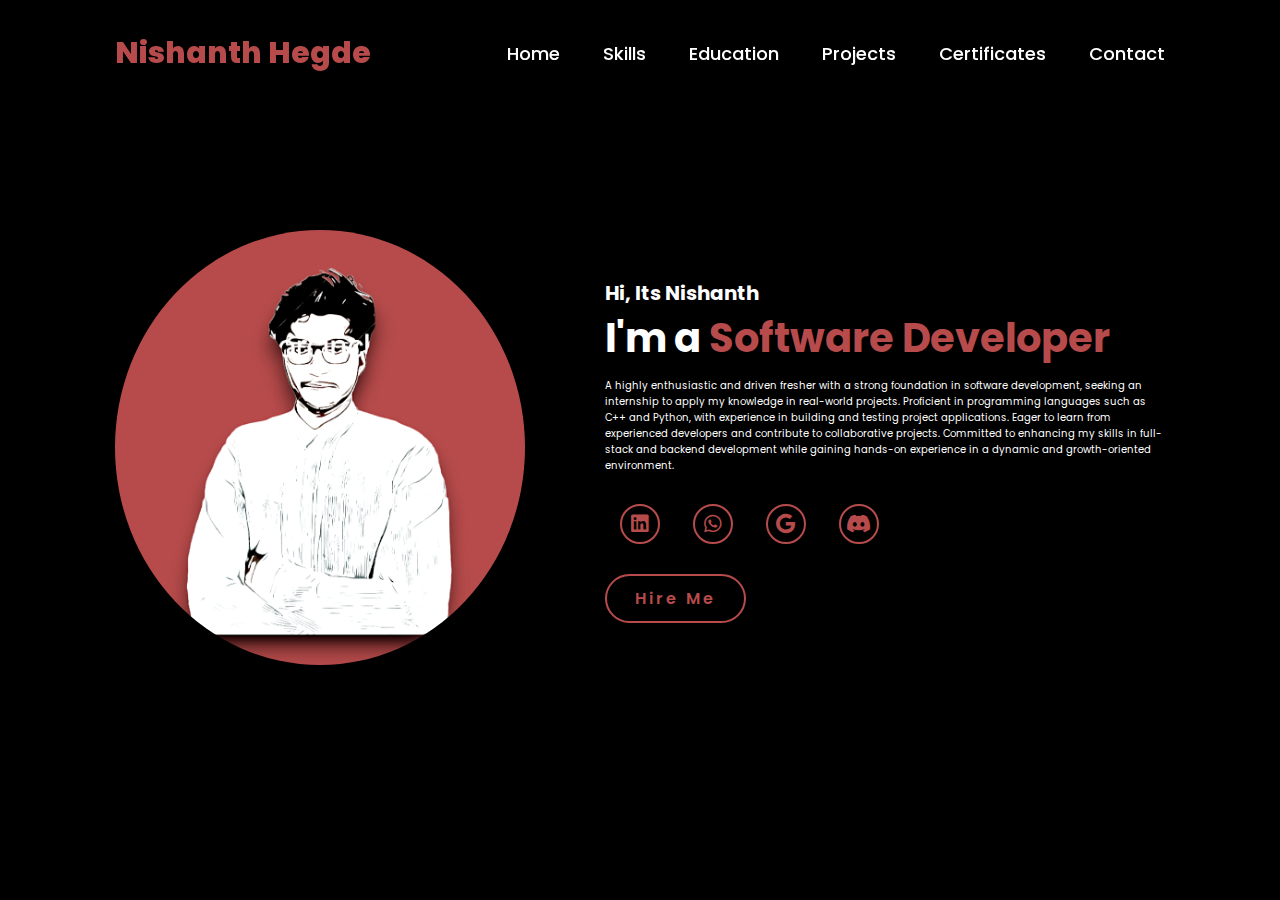
<file: index.html>
<!DOCTYPE html>
<html lang="en">
<head>
    <meta charset="UTF-8">
    <meta name="viewport" content="width=device-width, initial-scale=1.0">
    <link rel="stylesheet" href="https://cdnjs.cloudflare.com/ajax/libs/font-awesome/6.6.0/css/all.min.css">
    <link rel="stylesheet" href="style.css">
    <title>Nishanth Portfolio</title>
</head>
<body>
    <header>
        <a href="#" class="logo">Nishanth Hegde</a>

        <nav>
            <a href="#"class="active">Home</a>
            <a href="#">Skills</a>
            <a href="#">Education</a>
            <a href="#">Projects</a>
            <a href="#">Certificates</a>
            <a href="https://nishanthhegde911.github.io/myport/" target="_self">Contact</a>
        </nav>
    </header>
    <section class="home">
        <div class="home-img">
                <img src="main.jpg" alt="">
        </div>
        <div class = "home-content">
            <h1>Hi, Its <span>Nishanth</span></h1>
            <h3 class = "typing-text">I'm a <span></span></h3>
            <p>A highly enthusiastic and driven fresher with a strong foundation in software development, seeking an internship to apply my knowledge in real-world projects. Proficient in programming languages such as C++ and Python, with experience in building and testing project applications. Eager to learn from experienced developers and contribute to collaborative projects. Committed to enhancing my skills in full-stack and backend development while gaining hands-on experience in a dynamic and growth-oriented environment.</p>
            <div class="social-icons">
                <a href="https://www.linkedin.com/in/nishanth-hegde-b13273301/?utm_source=share&utm_campaign=share_via&utm_content=profile&utm_medium=android_app" target="_blank"><i class="fa-brands fa-linkedin"></i></a>
                <a href="https://wa.me/917348984675" target="_blank"><i class="fa-brands fa-whatsapp"></i></a>
                <a href="mailto:nishanthhgd@gmail.com" target ="_blank"><i class="fa-brands fa-google"></i></a>
                <a href="#"><i class="fa-brands fa-discord"></i></a>
            </div>
            <a href="#" class="btn">Hire Me</a>
        </div>
    </section>
</body>
</html>
</file>
<file: style.css>
@import url('https://fonts.googleapis.com/css2?family=Poppins:wght@100;200;300;400;500;600&display=swap');

*{
    margin: 0;
    padding: 0;
    box-sizing: border-box;
    text-decoration: none;
    border: none;
    outline: none;
    font-family: 'Poppins',sans-serif;
}

html{
    font-size: 62.5%;
}
body{
    width: 100%;
    height: 100vh;
    overflow-x: hidden;
    background-color: black;
    color: white;

}

header{
    margin-top: 20px;
    position: fixed;
    top: 0;
    left: 0;
    width: 100%;
    padding: 1rem 9%;
    background-color: transparent;
    filter: drop-shadow(10px);
    display: flex;
    justify-content: space-between;
    align-items: center;
    z-index: 100;
}

.logo{
    font-size: 3rem;
    color: #b74b4b;
    font-weight: 800;
    cursor: pointer;
    transition: 0.5s ease;
}

.logo:hover{
    transform: scale(1.1);
}

nav a{
    font-size: 1.8rem;
    color: white;
    margin-left: 4rem;
    font-weight: 500;
    transition: 0.3s ease;
    border-bottom: 3px solid transparent;
}

nav a:hover,
nav a:active{
    color: #b74b4b;
    border-bottom: 3px solid #b74b4b;
}

@media(max-width:995px){
    nav{
        position: absolute;
        display: none;
        top: 0;
        right: 0;
        width: 40%;
        border-left: 3px solid #b74b4b;
        border-bottom: 3px solid #b74b4b;
        border-bottom-left-radius: 2 rem;
        padding: 1rem solid;
        background-color: #161616;
        border-top: 0.1rem solid rgba(0,0,0,0.1);

    }

    nav.active{
        display: block;
    }
    
    nav.a{
        display: block;
        font-size: 2rem;
        margin: 3rem 0;
    }

    nav a:hover,
    nav a.active{
        padding:1rem;
        border-radius: 0.5rem;
        border-bottom: 0.5rem solid #b7b7b7;

    }
    
}

section{
    min-height: 100vh;
    padding: 5rem 9% 5rem;
}

.home{
    display:flex;
    justify-content:center;
    align-items: center;
    gap: 8rem;
    background-color: black;

}
.home.home-content h1{
    font-size: 6rem;
    font-weight: 700;
    line-height: 1.3;

}

span{
    columns: #b74b4b;

}
.home-content h3{
    font-size: 4rem;
    margin-bottom: 1rem;
    font-weight: 700
}
.home-content p{
    font-size: 1rem;
}
.home-img{
    border-radius: 50%;
}

.home-img img{
    position: relative;
    width: 32vw;
    border-radius: 50%;
    box-shadow: 0 0 25px solid #b74b4b;
    cursor: pointer;
    transition: 0.2s linear;


}

.home-img img:hover{
    font-size: 1.8rem;
    font-weight: 500;

}

.social-icons a{
    display: inline-flex;
    justify-content: center;
    align-items: center;
    width: 4rem;
    height: 4rem;
    background-color: transparent;
    border:0.2rem solid   #b74b4b;
    font-size: 2rem;
    border-radius: 50%;
    margin: 3rem 1.5rem 3rem;
    transition: 0.3s ease;
    color: #b74b4b;
}

.social-icons a:hover{
    color: black;
    transform: scale(1.3)translateY(-5px);
    background-color: #b74b4b;
    box-shadow:  0 0 25px #b74b4b;
}

.btn{
    display: inline-block;
    padding: 1rem 2.8rem;
    background-color: black;
    border-radius: 4rem;
    font-size:  1.6rem;
    color: #b74b4b;
    letter-spacing: 0.3rem;
    font-weight: 600;
    border: 2px solid #b74b4b;
    transition:  0.3s ease;
    cursor: pointer;


}

.btn:hover{
    transform: scale(1.03);
    background-color: #b74b4b;
    color: black;
    box-shadow: 0 0 25px #b74b4b;
}

.typing-text{
    font-size: 34px;
    font-weight: 600;
    min-width:  280px;
}

.typing-text span{
    position: relative;
}

.typing-text span::before{
    content: "Software Developer";
    color: #b74b4b;
    animation: words 20s infinite;
}

.typing-text span::after{
    content: "";
    background-color: transparent;
    position: absolute;
    width: calc(100% + 8px);
    height: 0%;
    border-left: 3px solid;
    right: -8;
    animation: cursor 0.6s infinite;

}

@keyframes cursor{ 
    to{
        border-left: 3px solid #b74b4b;
    }
}

@keyframes words{
    0%,33%{
        content: "Web  Developer";
    }
    34%,66%{
        content: "Software Developer";
    }
    67%,100%{
        content: "Backend Developer";
    }

}
 
@media(max-width:1000px){
    .home{
        gap:4rem;
    }
}

@media(max-width:995px){
    .home{
        flex-direction: column;
        margin: 5rem 4rem;
    }

    .home.home-content h3{
        font-size: 2.5rem;
    }

    .home-content h1{
        font-size: 5rem;

    }
    .home-img img{
        width: 70vw;
        margin-top: 4rem;
        
    }
   
}
</file>
